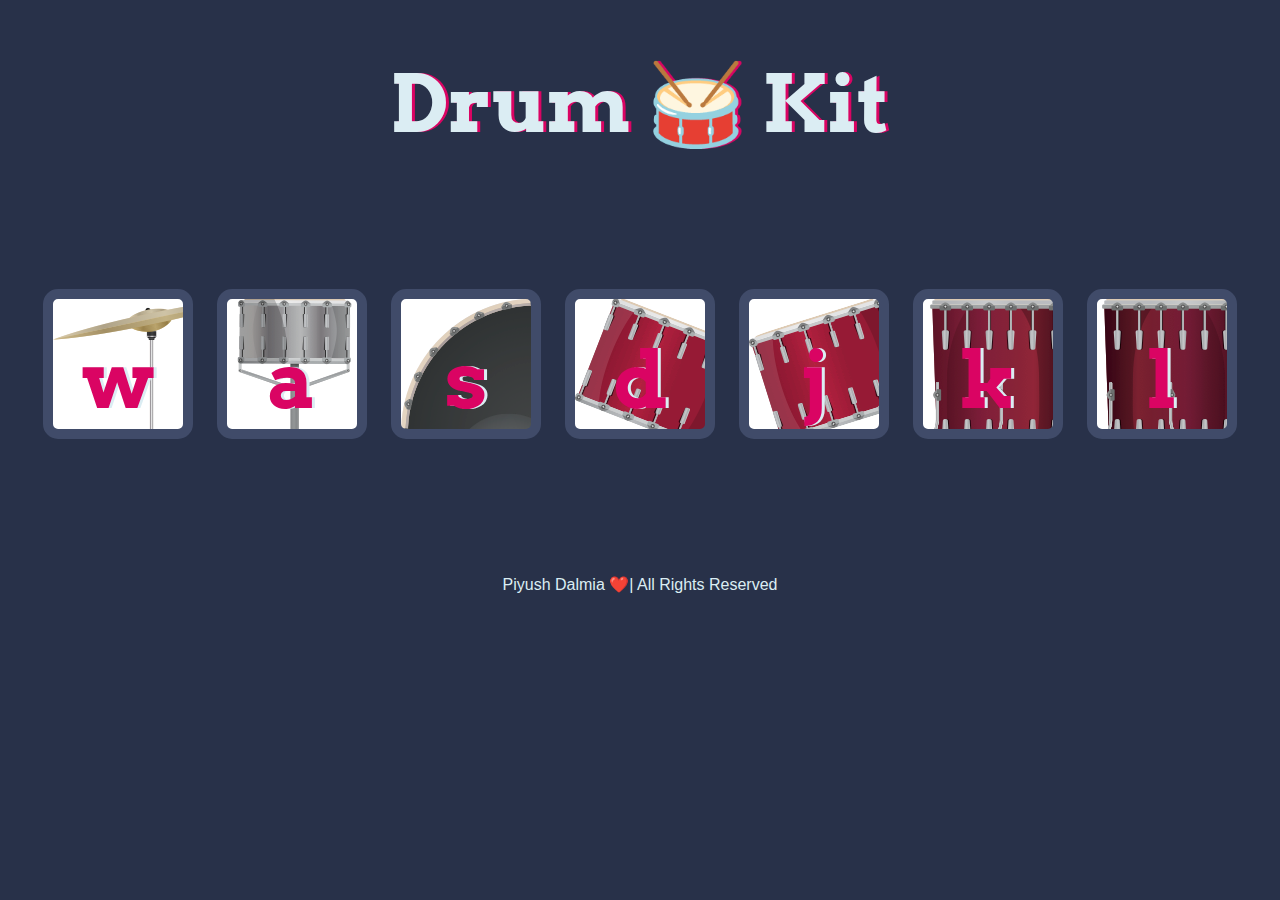
<file: Drumkit/index.html>
<!DOCTYPE html>
<html lang="en" dir="ltr">

<head>
  <meta charset="utf-8">
  <title>Drum Kit</title>
  <link rel="stylesheet" href="styles.css">
  <link href="https://fonts.googleapis.com/css?family=Arvo" rel="stylesheet">
</head>

<body>

  <h1 id="title">Drum 🥁 Kit</h1>
  <div class="set">
    <button class="w drum">w</button>
    <button class="a drum">a</button>
    <button class="s drum">s</button>
    <button class="d drum">d</button>
    <button class="j drum">j</button>
    <button class="k drum">k</button>
    <button class="l drum">l</button>
  </div>
  <script src="index.js" charset="utf-8"></script>
  <footer>
    Piyush Dalmia ❤️| All Rights Reserved
  </footer>
</body>

</html>
</file>
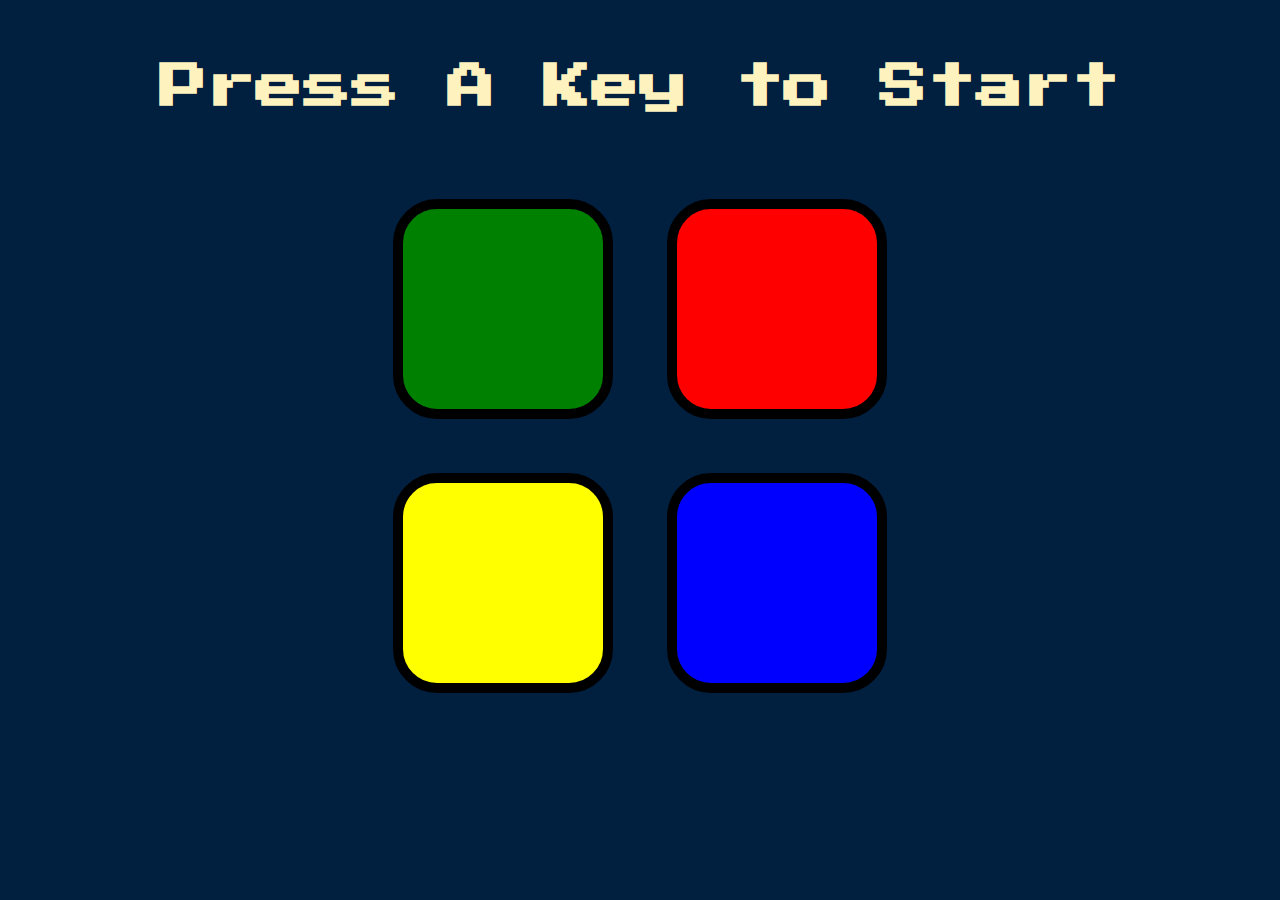
<file: simonGame/index.html>
<!DOCTYPE html>
<html lang="en" dir="ltr">

<head>
  <meta charset="utf-8">
  <title>Simon</title>
  <link rel="stylesheet" href="./styles.css">
  <link href="https://fonts.googleapis.com/css?family=Press+Start+2P" rel="stylesheet">
</head>

<body>
  <h1 id="level-title">Press A Key to Start</h1>
  <div class="container">
    <div lass="row">

      <div type="button" id="green" class="btn green">

      </div>

      <div type="button" id="red" class="btn red">

      </div>
    </div>

    <div class="row">

      <div type="button" id="yellow" class="btn yellow">

      </div>
      <div type="button" id="blue" class="btn blue">

      </div>

    </div>

  </div>
<script src="https://code.jquery.com/jquery-3.7.1.js" integrity="sha256-eKhayi8LEQwp4NKxN+CfCh+3qOVUtJn3QNZ0TciWLP4="
  crossorigin="anonymous"></script>
<script src="./game.js" charset="utf-8"></script>
</body>

</html>
</file>
<file: Drumkit/styles.css>
body {
  text-align: center;
  background-color: #283149;
}

h1 {
  font-size: 5rem;
  color: #DBEDF3;
  font-family: "Arvo", cursive;
  text-shadow: 3px 0 #DA0463;

}

footer {
  color: #DBEDF3;
  font-family: sans-serif;
}

.w {
  background-image: url('./images/crash.png');

}

.a {
  background-image: url('./images/snare.png');
}

.s {
  background-image: url('./images/kick.png');
}


.d {
  background-image: url('./images/tom1.png');
}

.j {
  background-image: url('./images/tom2.png');
}

.k {
  background-image: url('./images/tom3.png');
}

.l {
  background-image: url('./images/tom4.png');
}

.set {
  margin: 10% auto;
}

.game-over {
  background-color: red;
  opacity: 0.8;
}

.pressed {
  box-shadow: 0 3px 4px 0 #DBEDF3;
  opacity: 0.5;
}

.red {
  color: red;
}

.drum {
  outline: none;
  border: 10px solid #404B69;
  font-size: 5rem;
  font-family: 'Arvo', cursive;
  line-height: 2;
  font-weight: 900;
  color: #DA0463;
  text-shadow: 3px 0 #DBEDF3;
  border-radius: 15px;
  display: inline-block;
  width: 150px;
  height: 150px;
  text-align: center;
  margin: 10px;
  background-color: white;
}
</file>
<file: simonGame/styles.css>
body {
  text-align: center;
  background-color: #011F3F;
}

#level-title {
  font-family: 'Press Start 2P', cursive;
  font-size: 3rem;
  margin:  5%;
  color: #FEF2BF;
}

.container {
  display: block;
  width: 50%;
  margin: auto;

}

.btn {
  margin: 25px;
  display: inline-block;
  height: 200px;
  width: 200px;
  border: 10px solid black;
  border-radius: 20%;
}

.game-over {
  background-color: red;
  opacity: 0.8;
}

.red {
  background-color: red;
}

.green {
  background-color: green;
}

.blue {
  background-color: blue;
}

.yellow {
  background-color: yellow;
}

.pressed {
  box-shadow: 0 0 20px white;
  background-color: grey;
}
</file>
